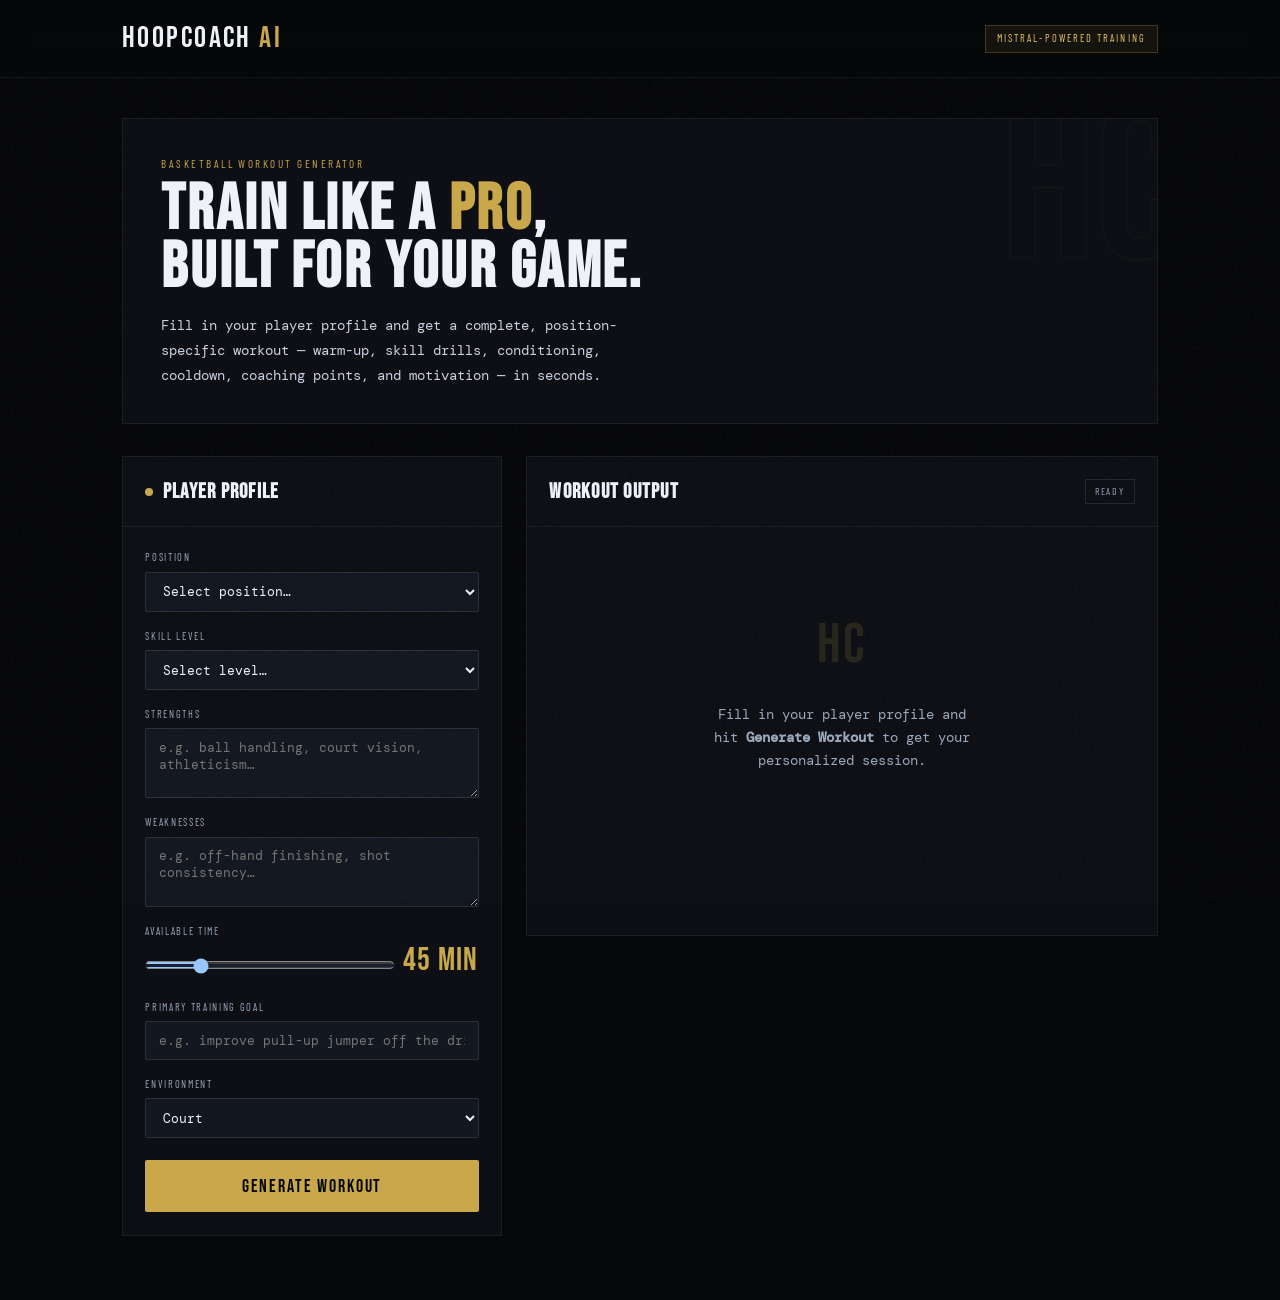
<file: python_app/frontend/index.html>
<!doctype html>
<html lang="en">
<head>
  <meta charset="UTF-8" />
  <meta name="viewport" content="width=device-width, initial-scale=1.0" />
  <title>HoopCoach AI — Workout Generator</title>
  <link rel="preconnect" href="https://fonts.googleapis.com" />
  <link rel="preconnect" href="https://fonts.gstatic.com" crossorigin />
  <link href="https://fonts.googleapis.com/css2?family=Bebas+Neue&family=DM+Mono:wght@400;500&family=Barlow+Condensed:wght@400;600;700;800;900&display=swap" rel="stylesheet" />
  <style>
    *, *::before, *::after { box-sizing: border-box; margin: 0; padding: 0; }

    :root {
      color-scheme: dark;
      --bg:            #060709;
      --s1:            #0d0f14;
      --s2:            #131720;
      --s3:            #1a2030;
      --border:        rgba(255,255,255,0.06);
      --border-mid:    rgba(255,255,255,0.10);
      --border-strong: rgba(255,255,255,0.14);
      --text:          #eef2f8;
      --text-2:        #c7d1df;
      --muted:         #9aa8bb;
      --gold:          #c9a84c;
      --gold-light:    #e8c56e;
      --gold-border:   rgba(201,168,76,0.25);
      --gold-bg:       rgba(201,168,76,0.08);
      --teal:          #34c6ad;
      --red:           #e05c5c;
      --font-display:  'Bebas Neue', sans-serif;
      --font-cond:     'Barlow Condensed', sans-serif;
      --font-mono:     'DM Mono', monospace;
      --radius:        2px;
    }

    html { scroll-behavior: smooth; }
    body {
      background: var(--bg);
      color: var(--text);
      font-family: var(--font-mono);
      font-size: 14px;
      min-height: 100vh;
      line-height: 1.6;
    }
    body::before {
      content: '';
      position: fixed; inset: 0;
      pointer-events: none; opacity: 0.022;
      background-image: url("data:image/svg+xml,%3Csvg viewBox='0 0 256 256' xmlns='http://www.w3.org/2000/svg'%3E%3Cfilter id='n'%3E%3CfeTurbulence type='fractalNoise' baseFrequency='0.9' numOctaves='4' stitchTiles='stitch'/%3E%3C/filter%3E%3Crect width='100%25' height='100%25' filter='url(%23n)'/%3E%3C/svg%3E");
    }

    /* ── Navbar ── */
    .navbar {
      position: sticky; top: 0; z-index: 20;
      backdrop-filter: blur(18px) saturate(1.4);
      background: rgba(6,7,9,0.88);
      border-bottom: 1px solid var(--border);
    }
    .nav-inner {
      max-width: 1100px; margin: 0 auto;
      padding: .9rem 2rem;
      display: flex; justify-content: space-between; align-items: center;
    }
    .brand { font-family: var(--font-display); font-size: 1.9rem; letter-spacing: .08em; }
    .brand span { color: var(--gold); }
    .badge {
      border: 1px solid var(--gold-border); background: var(--gold-bg);
      color: var(--gold-light); font-family: var(--font-cond);
      font-size: .65rem; letter-spacing: .2em; text-transform: uppercase;
      padding: .28rem .7rem;
    }

    /* ── Page ── */
    .page { max-width: 1100px; margin: 0 auto; padding: 2.5rem 2rem 4rem; }

    /* ── Hero ── */
    .hero {
      border: 1px solid var(--border); background: var(--s1);
      padding: 2.2rem 2.4rem; margin-bottom: 2rem;
      position: relative; overflow: hidden;
    }
    .hero::after {
      content: 'HC'; position: absolute; right: -1.5rem; top: -2.5rem;
      font-family: var(--font-display); font-size: 14rem; line-height: 1;
      color: transparent; -webkit-text-stroke: 1px rgba(201,168,76,0.055);
      pointer-events: none;
    }
    .kicker {
      font-family: var(--font-cond); color: var(--gold);
      letter-spacing: .22em; text-transform: uppercase;
      font-size: .7rem; margin-bottom: .5rem;
    }
    .hero h1 {
      font-family: var(--font-display);
      font-size: clamp(2.8rem, 5vw, 4.4rem);
      line-height: .92; letter-spacing: .04em; margin-bottom: .9rem;
    }
    .hero h1 em { color: var(--gold); font-style: normal; }
    .hero p { color: var(--text-2); max-width: 60ch; font-size: .9rem; line-height: 1.75; }

    /* ── Layout ── */
    .layout {
      display: grid;
      grid-template-columns: 380px 1fr;
      gap: 1.5rem; align-items: start;
    }

    /* ── Form card ── */
    .form-card { background: var(--s1); border: 1px solid var(--border); }
    .form-card-header {
      padding: 1.1rem 1.4rem; border-bottom: 1px solid var(--border);
      display: flex; align-items: center; gap: .6rem;
    }
    .form-card-header h2 { font-family: var(--font-display); font-size: 1.3rem; letter-spacing: .06em; }
    .dot { width: 8px; height: 8px; border-radius: 50%; background: var(--gold); flex-shrink: 0; }
    .form-body { padding: 1.4rem; display: grid; gap: 1rem; }

    .field { display: grid; gap: .35rem; }
    .field label {
      font-family: var(--font-cond); text-transform: uppercase;
      letter-spacing: .16em; font-size: .65rem; color: var(--muted);
    }
    .field input, .field select, .field textarea {
      background: var(--s2); border: 1px solid var(--border-mid);
      color: var(--text); font-family: var(--font-mono); font-size: .82rem;
      padding: .6rem .8rem; border-radius: var(--radius);
      outline: none; transition: border-color .18s; width: 100%;
    }
    .field textarea { resize: vertical; min-height: 70px; }
    .field input:focus, .field select:focus, .field textarea:focus { border-color: var(--gold-border); }
    .field select option { background: var(--s2); }

    .time-row { display: grid; grid-template-columns: 1fr auto; gap: .5rem; align-items: end; }
    .time-display {
      font-family: var(--font-display); font-size: 2rem;
      color: var(--gold); letter-spacing: .04em;
      line-height: 1; padding-bottom: .4rem; white-space: nowrap;
    }
    .field input[type=range] {
      padding: 0; height: 36px; background: transparent; border: none; cursor: pointer;
    }
    .field input[type=range]::-webkit-slider-runnable-track {
      height: 3px; background: var(--s3); border-radius: 2px;
    }
    .field input[type=range]::-webkit-slider-thumb {
      -webkit-appearance: none; width: 14px; height: 14px;
      border-radius: 50%; background: var(--gold); margin-top: -5.5px; cursor: pointer;
    }

    .btn-generate {
      width: 100%; padding: .9rem;
      background: var(--gold); color: #060709;
      font-family: var(--font-display); font-size: 1.15rem; letter-spacing: .1em;
      border: none; cursor: pointer; border-radius: var(--radius);
      transition: background .18s, transform .1s; margin-top: .4rem;
    }
    .btn-generate:hover { background: var(--gold-light); }
    .btn-generate:active { transform: scale(.98); }
    .btn-generate:disabled { background: var(--s3); color: var(--muted); cursor: not-allowed; }

    /* ── Output panel ── */
    .output-panel {
      background: var(--s1); border: 1px solid var(--border);
      min-height: 480px; display: flex; flex-direction: column;
    }
    .output-header {
      padding: 1.1rem 1.4rem; border-bottom: 1px solid var(--border);
      display: flex; justify-content: space-between; align-items: center;
    }
    .output-header h2 { font-family: var(--font-display); font-size: 1.3rem; letter-spacing: .06em; }
    .status-chip {
      font-family: var(--font-cond); font-size: .62rem; letter-spacing: .18em;
      text-transform: uppercase; padding: .22rem .55rem;
      border: 1px solid var(--border-mid); color: var(--muted);
    }
    .status-chip.ready  { border-color: var(--gold-border); color: var(--gold-light); }
    .status-chip.loading{ border-color: rgba(52,198,173,0.35); color: var(--teal); }
    .status-chip.error  { border-color: rgba(224,92,92,0.35); color: var(--red); }

    .output-body { flex: 1; padding: 1.6rem; overflow-y: auto; }

    .empty-state {
      height: 100%; display: flex; flex-direction: column;
      align-items: center; justify-content: center;
      gap: .8rem; text-align: center; padding: 3rem;
    }
    .empty-icon { font-size: 3.5rem; opacity: .15; font-family: var(--font-display); letter-spacing: .04em; color: var(--gold); }
    .empty-state p { color: var(--muted); font-size: .85rem; max-width: 34ch; line-height: 1.7; }

    .loader {
      display: flex; flex-direction: column;
      align-items: center; justify-content: center;
      height: 100%; gap: 1.2rem; padding: 3rem;
    }
    .spinner {
      width: 36px; height: 36px;
      border: 2px solid var(--border-strong); border-top-color: var(--gold);
      border-radius: 50%; animation: spin .8s linear infinite;
    }
    @keyframes spin { to { transform: rotate(360deg); } }
    .loader p { color: var(--muted); font-size: .82rem; letter-spacing: .08em; }

    .error-box {
      border: 1px solid rgba(224,92,92,0.25); background: rgba(224,92,92,0.05);
      padding: 1rem 1.2rem; color: var(--red); font-size: .85rem; line-height: 1.7;
    }

    .workout-output { animation: fadeUp .3s ease both; }
    @keyframes fadeUp { from { opacity:0; transform:translateY(10px); } to { opacity:1; transform:translateY(0); } }

    .workout-section { margin-bottom: 1.6rem; }
    .workout-section:last-child { margin-bottom: 0; }

    .section-label {
      font-family: var(--font-cond); text-transform: uppercase; letter-spacing: .22em;
      font-size: .65rem; color: var(--gold); margin-bottom: .55rem;
      display: flex; align-items: center; gap: .5rem;
    }
    .section-label::after { content: ''; flex: 1; height: 1px; background: var(--gold-border); }

    .workout-title-text { font-family: var(--font-display); font-size: 2rem; letter-spacing: .04em; line-height: 1; }
    .workout-time-badge {
      display: inline-block; border: 1px solid var(--gold-border); background: var(--gold-bg);
      color: var(--gold-light); font-family: var(--font-cond);
      font-size: .7rem; letter-spacing: .18em; text-transform: uppercase; padding: .3rem .7rem; margin-top: .5rem;
    }
    .workout-text { color: var(--text-2); font-size: .86rem; line-height: 1.85; white-space: pre-wrap; }
    .motivation-box {
      border-left: 3px solid var(--gold); padding: .8rem 1rem;
      background: var(--gold-bg); color: var(--text-2);
      font-size: .86rem; line-height: 1.8; white-space: pre-wrap;
    }

    .btn-save {
      margin-top: 1.5rem; padding: .6rem 1.2rem;
      background: transparent; border: 1px solid var(--border-strong);
      color: var(--text-2); font-family: var(--font-cond);
      font-size: .75rem; letter-spacing: .18em; text-transform: uppercase;
      cursor: pointer; border-radius: var(--radius); transition: border-color .18s, color .18s;
    }
    .btn-save:hover { border-color: var(--gold-border); color: var(--gold-light); }

    @media (max-width: 860px) {
      .layout { grid-template-columns: 1fr; }
      .hero h1 { font-size: 2.6rem; }
    }
    @media (max-width: 540px) {
      .page { padding: 1.5rem 1rem 3rem; }
      .nav-inner { padding: .8rem 1rem; }
      .hero { padding: 1.5rem; }
    }
  </style>
</head>
<body>

<header class="navbar">
  <div class="nav-inner">
    <div class="brand">HOOPCOACH <span>AI</span></div>
    <div class="badge">Mistral-powered training</div>
  </div>
</header>

<main class="page">
  <section class="hero">
    <div class="kicker">Basketball Workout Generator</div>
    <h1>TRAIN LIKE A <em>PRO</em>,<br>BUILT FOR YOUR GAME.</h1>
    <p>Fill in your player profile and get a complete, position-specific workout — warm-up, skill drills, conditioning, cooldown, coaching points, and motivation — in seconds.</p>
  </section>

  <div class="layout">

    <aside class="form-card">
      <div class="form-card-header">
        <div class="dot"></div>
        <h2>PLAYER PROFILE</h2>
      </div>
      <div class="form-body">

        <div class="field">
          <label>Position</label>
          <select id="position">
            <option value="">Select position…</option>
            <option value="point guard">Point Guard</option>
            <option value="shooting guard">Shooting Guard</option>
            <option value="small forward">Small Forward</option>
            <option value="power forward">Power Forward</option>
            <option value="center">Center</option>
            <option value="wing">Wing</option>
            <option value="combo guard">Combo Guard</option>
          </select>
        </div>

        <div class="field">
          <label>Skill Level</label>
          <select id="skillLevel">
            <option value="">Select level…</option>
            <option value="beginner">Beginner</option>
            <option value="intermediate">Intermediate</option>
            <option value="advanced">Advanced</option>
            <option value="elite">Elite / Collegiate</option>
          </select>
        </div>

        <div class="field">
          <label>Strengths</label>
          <textarea id="strengths" placeholder="e.g. ball handling, court vision, athleticism…"></textarea>
        </div>

        <div class="field">
          <label>Weaknesses</label>
          <textarea id="weaknesses" placeholder="e.g. off-hand finishing, shot consistency…"></textarea>
        </div>

        <div class="field">
          <label>Available Time</label>
          <div class="time-row">
            <input type="range" id="timeRange" min="10" max="180" step="5" value="45"
              oninput="document.getElementById('timeDisplay').textContent = this.value + ' min'" />
            <div class="time-display" id="timeDisplay">45 min</div>
          </div>
        </div>

        <div class="field">
          <label>Primary Training Goal</label>
          <input type="text" id="primaryGoal" placeholder="e.g. improve pull-up jumper off the dribble" />
        </div>

        <div class="field">
          <label>Environment</label>
          <select id="environment">
            <option value="court">Court</option>
            <option value="gym">Gym</option>
            <option value="home">Home</option>
          </select>
        </div>

        <button class="btn-generate" id="generateBtn" onclick="generateWorkout()">
          GENERATE WORKOUT
        </button>

      </div>
    </aside>

    <section class="output-panel">
      <div class="output-header">
        <h2>WORKOUT OUTPUT</h2>
        <span class="status-chip" id="statusChip">READY</span>
      </div>
      <div class="output-body" id="outputBody">
        <div class="empty-state">
          <div class="empty-icon">HC</div>
          <p>Fill in your player profile and hit <strong>Generate Workout</strong> to get your personalized session.</p>
        </div>
      </div>
    </section>

  </div>
</main>

<script>
  // Same domain — no need for an absolute URL since frontend is served by FastAPI
  const API_BASE = "";

  function setStatus(state, text) {
    const chip = document.getElementById("statusChip");
    chip.textContent = text;
    chip.className = "status-chip " + state;
  }

  function escapeHtml(str) {
    return str.replace(/&/g,"&amp;").replace(/</g,"&lt;").replace(/>/g,"&gt;");
  }

  function parseWorkout(raw) {
    const sections = {
      "WORKOUT TITLE":      { label: "Workout Title", type: "title" },
      "TOTAL TIME":         { label: "Total Time",    type: "badge" },
      "WARM-UP":            { label: "Warm-Up",       type: "text"  },
      "SKILL DRILLS":       { label: "Skill Drills",  type: "text"  },
      "CONDITIONING":       { label: "Conditioning",  type: "text"  },
      "COOLDOWN":           { label: "Cooldown",      type: "text"  },
      "COACHING POINTS":    { label: "Coaching Points", type: "text" },
      "MOTIVATIONAL SUMMARY": { label: "Motivation",  type: "motivation" },
    };
    const keys = Object.keys(sections);
    const result = [];
    for (let i = 0; i < keys.length; i++) {
      const key = keys[i];
      const start = raw.indexOf(key);
      if (start === -1) continue;
      const nextKey = keys[i + 1];
      const end = nextKey ? raw.indexOf(nextKey) : raw.length;
      const content = raw.slice(start + key.length, end !== -1 ? end : undefined).trim();
      result.push({ ...sections[key], content });
    }
    return result.length > 0 ? result : null;
  }

  function renderWorkout(raw) {
    const sections = parseWorkout(raw);
    if (!sections) return `<div class="workout-text">${escapeHtml(raw)}</div>`;

    const html = sections.map(s => {
      if (s.type === "title") return `
        <div class="workout-section">
          <div class="section-label">${s.label}</div>
          <div class="workout-title-text">${escapeHtml(s.content)}</div>
        </div>`;
      if (s.type === "badge") return `
        <div class="workout-section">
          <div class="workout-time-badge">⏱ ${escapeHtml(s.content)}</div>
        </div>`;
      if (s.type === "motivation") return `
        <div class="workout-section">
          <div class="section-label">${s.label}</div>
          <div class="motivation-box">${escapeHtml(s.content)}</div>
        </div>`;
      return `
        <div class="workout-section">
          <div class="section-label">${s.label}</div>
          <div class="workout-text">${escapeHtml(s.content)}</div>
        </div>`;
    }).join("");

    return html + `<button class="btn-save" onclick="saveWorkout()">↓ Save as .txt</button>`;
  }

  let lastWorkout = "";

  async function generateWorkout() {
    const position   = document.getElementById("position").value.trim();
    const skillLevel = document.getElementById("skillLevel").value.trim();
    const strengths  = document.getElementById("strengths").value.trim();
    const weaknesses = document.getElementById("weaknesses").value.trim();
    const time       = parseInt(document.getElementById("timeRange").value, 10);
    const goal       = document.getElementById("primaryGoal").value.trim();
    const env        = document.getElementById("environment").value;

    if (!position || !skillLevel || !strengths || !weaknesses || !goal) {
      setStatus("error", "INCOMPLETE");
      document.getElementById("outputBody").innerHTML =
        `<div class="error-box">Please fill in all fields before generating a workout.</div>`;
      return;
    }

    const btn = document.getElementById("generateBtn");
    btn.disabled = true;
    setStatus("loading", "GENERATING…");
    document.getElementById("outputBody").innerHTML = `
      <div class="loader">
        <div class="spinner"></div>
        <p>Building your personalized workout…</p>
      </div>`;

    try {
      const res = await fetch(`${API_BASE}/generate-workout`, {
        method: "POST",
        headers: { "Content-Type": "application/json" },
        body: JSON.stringify({
          position,
          skill_level: skillLevel,
          strengths,
          weaknesses,
          available_time: time,
          primary_goal: goal,
          environment: env,
        }),
      });

      if (!res.ok) {
        const err = await res.json().catch(() => ({ detail: "Unknown error" }));
        throw new Error(err.detail || `HTTP ${res.status}`);
      }

      const data = await res.json();
      lastWorkout = data.workout;
      setStatus("ready", "READY");
      document.getElementById("outputBody").innerHTML =
        `<div class="workout-output">${renderWorkout(lastWorkout)}</div>`;

    } catch (err) {
      setStatus("error", "ERROR");
      document.getElementById("outputBody").innerHTML =
        `<div class="error-box"><strong>Error:</strong> ${escapeHtml(err.message)}</div>`;
    } finally {
      btn.disabled = false;
    }
  }

  function saveWorkout() {
    if (!lastWorkout) return;
    const blob = new Blob([lastWorkout], { type: "text/plain" });
    const url  = URL.createObjectURL(blob);
    const a    = document.createElement("a");
    const ts   = new Date().toISOString().slice(0,19).replace(/[:T]/g, "-");
    a.href = url; a.download = `workout_${ts}.txt`; a.click();
    URL.revokeObjectURL(url);
  }
</script>

</body>
</html>
</file>
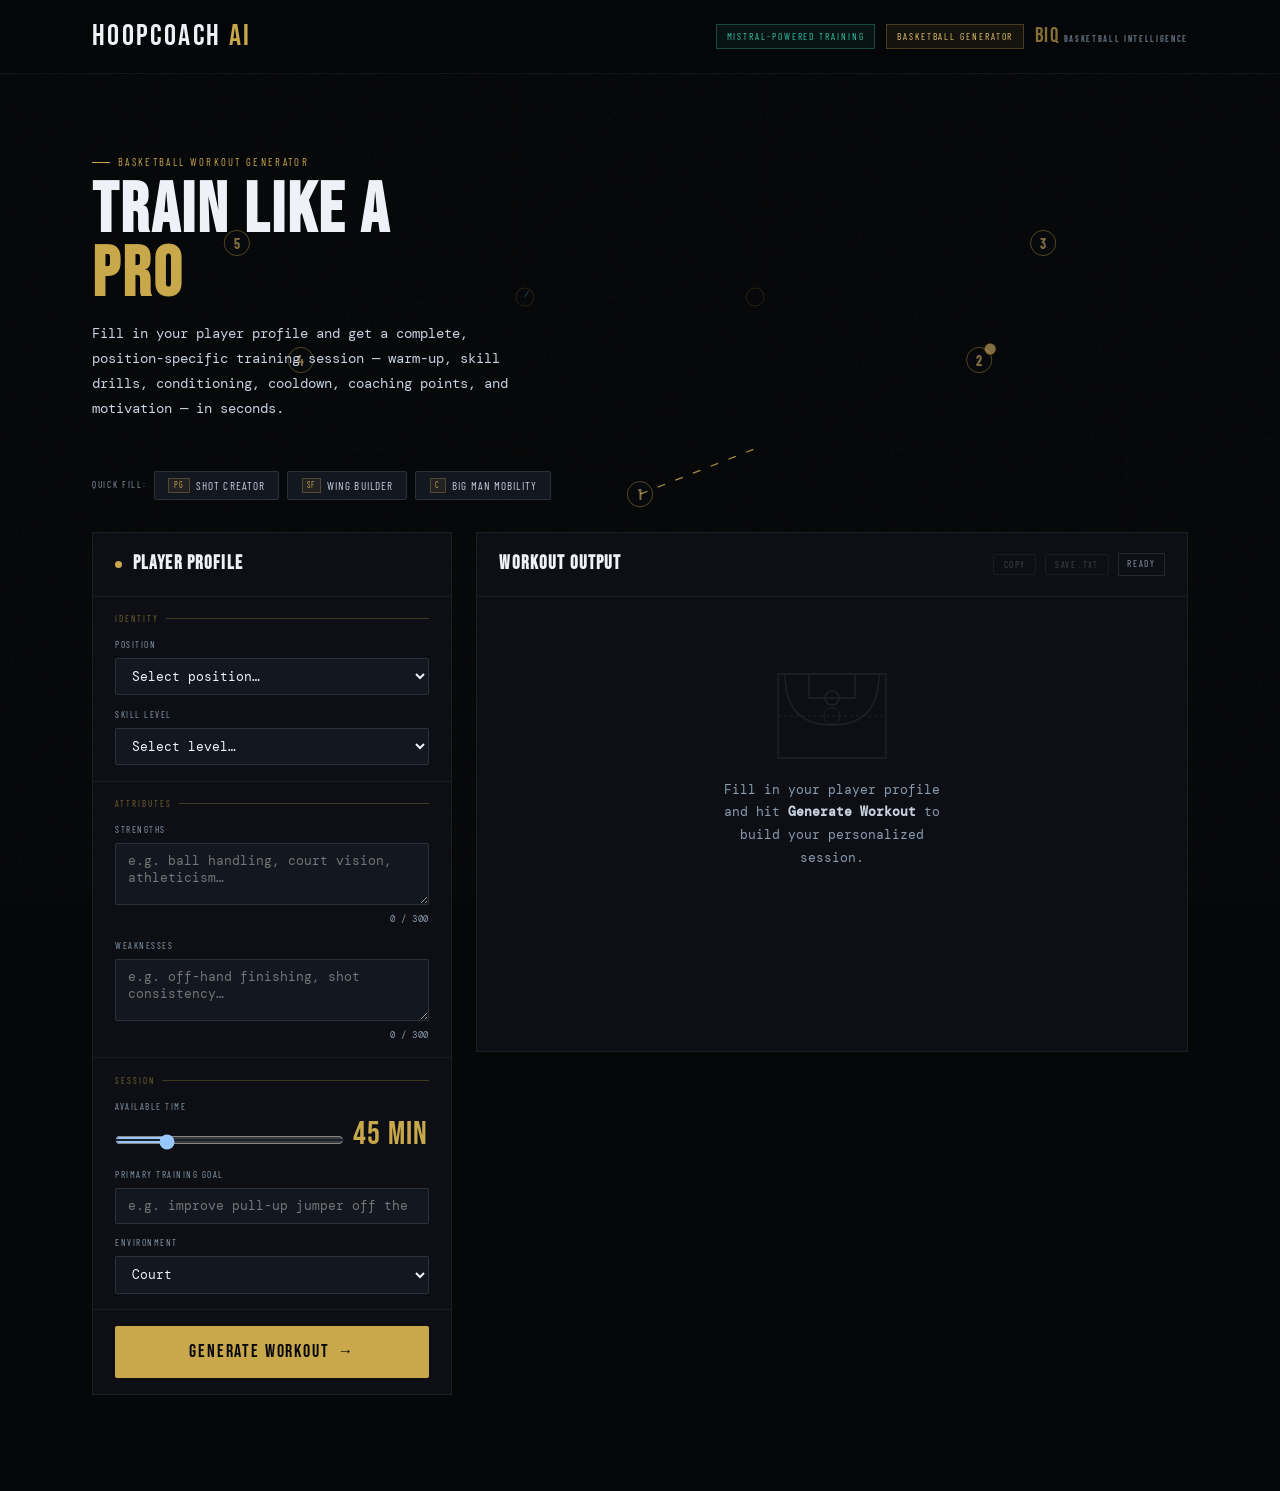
<file: python_app/public/index.html>
<!doctype html>
<html lang="en">
<head>
<meta charset="UTF-8"/>
<meta name="viewport" content="width=device-width,initial-scale=1.0"/>
<title>HoopCoach AI — Personalized Basketball Workouts</title>
<link rel="preconnect" href="https://fonts.googleapis.com"/>
<link rel="preconnect" href="https://fonts.gstatic.com" crossorigin/>
<link href="https://fonts.googleapis.com/css2?family=Bebas+Neue&family=DM+Mono:wght@400;500&family=Barlow+Condensed:wght@400;600;700;800;900&display=swap" rel="stylesheet"/>
<style>
*,*::before,*::after{box-sizing:border-box;margin:0;padding:0;}
:root{
  color-scheme:dark;
  --bg:#060709;--s1:#0d0f14;--s2:#131720;--s3:#1a2030;
  --border:rgba(255,255,255,0.06);--border-mid:rgba(255,255,255,0.10);--border-strong:rgba(255,255,255,0.15);
  --text:#eef2f8;--text-2:#c7d1df;--muted:#8a9bb0;
  --gold:#c9a84c;--gold-lt:#e8c56e;--gold-dim:rgba(201,168,76,0.55);
  --gold-b:rgba(201,168,76,0.28);--gold-bg:rgba(201,168,76,0.08);
  --teal:#34c6ad;--teal-b:rgba(52,198,173,0.3);--teal-bg:rgba(52,198,173,0.07);
  --red:#e05c5c;--red-b:rgba(224,92,92,0.28);--red-bg:rgba(224,92,92,0.06);
  --fd:'Bebas Neue',sans-serif;--fc:'Barlow Condensed',sans-serif;--fm:'DM Mono',monospace;
  --r:2px;--tr:0.17s ease;
}
html{scroll-behavior:smooth;}
body{background:var(--bg);color:var(--text);font-family:var(--fm);font-size:14px;min-height:100vh;line-height:1.6;overflow-x:hidden;}
body::before{content:'';position:fixed;inset:0;pointer-events:none;z-index:1;opacity:.02;
  background-image:url("data:image/svg+xml,%3Csvg viewBox='0 0 256 256' xmlns='http://www.w3.org/2000/svg'%3E%3Cfilter id='n'%3E%3CfeTurbulence type='fractalNoise' baseFrequency='0.9' numOctaves='4' stitchTiles='stitch'/%3E%3C/filter%3E%3Crect width='100%25' height='100%25' filter='url(%23n)'/%3E%3C/svg%3E");}
#bgCanvas{position:fixed;top:0;left:0;width:100%;height:100%;z-index:0;pointer-events:none;}
.above{position:relative;z-index:2;}

.nav{position:sticky;top:0;z-index:20;backdrop-filter:blur(22px) saturate(1.5);background:rgba(6,7,9,0.91);border-bottom:1px solid var(--border);}
.nav-in{max-width:1160px;margin:0 auto;padding:.8rem 2rem;display:flex;justify-content:space-between;align-items:center;gap:1rem;}
.brand{font-family:var(--fd);font-size:1.85rem;letter-spacing:.08em;}
.brand em{color:var(--gold);font-style:normal;}
.nav-r{display:flex;align-items:center;gap:.7rem;flex-wrap:wrap;}
.badge{border:1px solid var(--gold-b);background:var(--gold-bg);color:var(--gold-lt);font-family:var(--fc);font-size:.6rem;letter-spacing:.2em;text-transform:uppercase;padding:.24rem .6rem;}
.badge-teal{border-color:var(--teal-b);background:var(--teal-bg);color:var(--teal);}
.biq-link{display:flex;align-items:baseline;gap:.3rem;text-decoration:none;opacity:.65;transition:opacity var(--tr);}
.biq-link:hover{opacity:1;}
.biq-logo{font-family:var(--fd);font-size:1.3rem;letter-spacing:.06em;color:var(--gold);line-height:1;}
.biq-sub{font-family:var(--fc);font-size:.52rem;font-weight:700;letter-spacing:.2em;text-transform:uppercase;color:var(--muted);}

.page{max-width:1160px;margin:0 auto;padding:2.5rem 2rem 6rem;}

.hero{padding:2.5rem 0 1.6rem;}
.hero-inner{max-width:600px;}
.kicker{font-family:var(--fc);color:var(--gold);letter-spacing:.22em;text-transform:uppercase;font-size:.66rem;margin-bottom:.5rem;display:flex;align-items:center;gap:.5rem;}
.kicker::before{content:'';display:inline-block;width:18px;height:1px;background:var(--gold);}
h1{font-family:var(--fd);font-size:clamp(2.8rem,5.5vw,4.8rem);line-height:.91;letter-spacing:.04em;margin-bottom:.9rem;}
h1 em{color:var(--gold);font-style:normal;}
.hero p{color:var(--text-2);font-size:.87rem;line-height:1.8;max-width:54ch;}

.presets{display:flex;gap:.5rem;flex-wrap:wrap;align-items:center;margin:1.5rem 0 2rem;}
.ps-label{font-family:var(--fc);font-size:.58rem;letter-spacing:.18em;text-transform:uppercase;color:var(--muted);flex-shrink:0;}
.ps-btn{padding:.38rem .82rem;background:var(--s2);border:1px solid var(--border-mid);color:var(--text-2);font-family:var(--fc);font-size:.7rem;letter-spacing:.1em;text-transform:uppercase;cursor:pointer;border-radius:var(--r);transition:border-color var(--tr),color var(--tr),background var(--tr);display:flex;align-items:center;gap:.38rem;}
.ps-btn:hover{border-color:var(--gold-b);color:var(--gold-lt);background:var(--gold-bg);}
.ps-tag{background:var(--gold-bg);border:1px solid var(--gold-b);color:var(--gold);font-size:.52rem;padding:.08rem .3rem;letter-spacing:.1em;}

.layout{display:grid;grid-template-columns:360px 1fr;gap:1.5rem;align-items:start;}

.fc-wrap{background:var(--s1);border:1px solid var(--border);}
.fc-head{padding:1rem 1.4rem;border-bottom:1px solid var(--border);display:flex;align-items:center;gap:.65rem;}
.fc-head h2{font-family:var(--fd);font-size:1.2rem;letter-spacing:.06em;}
.dot{width:7px;height:7px;border-radius:50%;background:var(--gold);flex-shrink:0;}
.fc-sec{padding:.95rem 1.4rem;border-bottom:1px solid var(--border);}
.fc-sec:last-of-type{border-bottom:none;}
.fc-sec-lbl{font-family:var(--fc);font-size:.56rem;letter-spacing:.22em;text-transform:uppercase;color:var(--gold-dim);margin-bottom:.75rem;display:flex;align-items:center;gap:.4rem;}
.fc-sec-lbl::after{content:'';flex:1;height:1px;background:var(--gold-b);}
.fc-grid{display:grid;gap:.8rem;}

.field{display:grid;gap:.3rem;}
.field label{font-family:var(--fc);text-transform:uppercase;letter-spacing:.16em;font-size:.58rem;color:var(--muted);}
.field input,.field select,.field textarea{background:var(--s2);border:1px solid var(--border-mid);color:var(--text);font-family:var(--fm);font-size:.8rem;padding:.52rem .72rem;border-radius:var(--r);outline:none;transition:border-color var(--tr),background var(--tr);width:100%;}
.field textarea{resize:vertical;min-height:62px;}
.field input:focus,.field select:focus,.field textarea:focus{border-color:var(--gold-b);background:var(--s3);}
.field select option{background:var(--s2);}
.char-c{font-size:.56rem;color:var(--muted);text-align:right;letter-spacing:.06em;margin-top:.15rem;}
.char-c.warn{color:var(--red);}
.row2{display:grid;grid-template-columns:1fr auto;gap:.55rem;align-items:end;}
.time-disp{font-family:var(--fd);font-size:2rem;color:var(--gold);letter-spacing:.04em;line-height:1;padding-bottom:.25rem;white-space:nowrap;}
.field input[type=range]{padding:0;height:30px;background:transparent;border:none;cursor:pointer;}
.field input[type=range]::-webkit-slider-runnable-track{height:2px;background:var(--s3);border-radius:2px;}
.field input[type=range]::-webkit-slider-thumb{-webkit-appearance:none;width:13px;height:13px;border-radius:50%;background:var(--gold);margin-top:-5.5px;cursor:pointer;transition:background var(--tr);}
.field input[type=range]:hover::-webkit-slider-thumb{background:var(--gold-lt);}

.btn-gen{width:100%;padding:.9rem;background:var(--gold);color:#060709;font-family:var(--fd);font-size:1.15rem;letter-spacing:.1em;border:none;cursor:pointer;border-radius:var(--r);transition:background var(--tr),transform .1s;display:flex;align-items:center;justify-content:center;gap:.5rem;}
.btn-gen:hover{background:var(--gold-lt);}
.btn-gen:active{transform:scale(.98);}
.btn-gen:disabled{background:var(--s3);color:var(--muted);cursor:not-allowed;}
.btn-arrow{font-size:.95rem;transition:transform var(--tr);}
.btn-gen:not(:disabled):hover .btn-arrow{transform:translateX(3px);}

.out-panel{background:var(--s1);border:1px solid var(--border);min-height:520px;display:flex;flex-direction:column;}
.out-head{padding:1rem 1.4rem;border-bottom:1px solid var(--border);display:flex;justify-content:space-between;align-items:center;}
.out-head h2{font-family:var(--fd);font-size:1.2rem;letter-spacing:.06em;}
.out-acts{display:flex;align-items:center;gap:.55rem;}
.chip{font-family:var(--fc);font-size:.58rem;letter-spacing:.18em;text-transform:uppercase;padding:.2rem .5rem;border:1px solid var(--border-mid);color:var(--muted);}
.chip.ready{border-color:var(--gold-b);color:var(--gold-lt);}
.chip.loading{border-color:var(--teal-b);color:var(--teal);}
.chip.error{border-color:var(--red-b);color:var(--red);}
.act-btn{padding:.26rem .6rem;background:transparent;border:1px solid var(--border-strong);color:var(--muted);font-family:var(--fc);font-size:.58rem;letter-spacing:.15em;text-transform:uppercase;cursor:pointer;border-radius:var(--r);transition:border-color var(--tr),color var(--tr);}
.act-btn:hover{border-color:var(--gold-b);color:var(--gold-lt);}
.act-btn:disabled{opacity:.38;cursor:not-allowed;}

.out-body{flex:1;padding:1.8rem 1.6rem;overflow-y:auto;}

.empty{height:100%;display:flex;flex-direction:column;align-items:center;justify-content:center;gap:1.2rem;text-align:center;padding:3rem;}
.empty-court{width:110px;height:86px;opacity:.07;}
.empty p{color:var(--muted);font-size:.82rem;max-width:30ch;line-height:1.75;}
.empty strong{color:var(--text-2);}

.loader{display:flex;flex-direction:column;align-items:center;justify-content:center;height:100%;gap:1.4rem;padding:3rem;}
.spin-ring{width:38px;height:38px;border:2px solid var(--border-strong);border-top-color:var(--gold);border-radius:50%;animation:spin .72s linear infinite;}
@keyframes spin{to{transform:rotate(360deg);}}
.load-msg{color:var(--muted);font-size:.78rem;letter-spacing:.08em;}

.err-box{border:1px solid var(--red-b);background:var(--red-bg);padding:1rem 1.2rem;color:var(--red);font-size:.84rem;line-height:1.7;}

.wo{animation:fadeUp .32s ease both;}
@keyframes fadeUp{from{opacity:0;transform:translateY(10px);}to{opacity:1;transform:translateY(0);}}
.wo-header{margin-bottom:1.6rem;}
.wo-title{font-family:var(--fd);font-size:2.3rem;letter-spacing:.04em;line-height:1;margin-bottom:.6rem;}
.wo-meta{display:flex;gap:.55rem;flex-wrap:wrap;align-items:center;}
.wo-badge{display:inline-flex;align-items:center;gap:.35rem;border:1px solid var(--gold-b);background:var(--gold-bg);color:var(--gold-lt);font-family:var(--fc);font-size:.65rem;letter-spacing:.15em;text-transform:uppercase;padding:.26rem .65rem;}
.wo-sections{display:grid;gap:1px;background:var(--border);margin-bottom:1.4rem;border:1px solid var(--border);}
.ws{background:var(--s1);padding:1.05rem 1.15rem;}
.ws-head{display:flex;align-items:center;gap:.55rem;margin-bottom:.55rem;}
.ws-icon{width:26px;height:26px;background:var(--gold-bg);border:1px solid var(--gold-b);display:flex;align-items:center;justify-content:center;font-size:11px;flex-shrink:0;color:var(--gold);}
.ws-label{font-family:var(--fc);font-size:.62rem;letter-spacing:.2em;text-transform:uppercase;color:var(--gold);}
.ws-body{color:var(--text-2);font-size:.83rem;line-height:1.9;white-space:pre-wrap;padding-left:32px;}
.ws.motiv{background:var(--s2);border-left:3px solid var(--gold);}
.ws.motiv .ws-body{color:var(--text);font-size:.86rem;}
.wo-footer{display:flex;gap:.55rem;flex-wrap:wrap;}
.btn-act{padding:.52rem 1rem;background:transparent;border:1px solid var(--border-strong);color:var(--text-2);font-family:var(--fc);font-size:.68rem;letter-spacing:.15em;text-transform:uppercase;cursor:pointer;border-radius:var(--r);transition:border-color var(--tr),color var(--tr),background var(--tr);display:flex;align-items:center;gap:.4rem;}
.btn-act:hover{border-color:var(--gold-b);color:var(--gold-lt);background:var(--gold-bg);}

@media(max-width:900px){.layout{grid-template-columns:1fr;}h1{font-size:2.6rem;}}
@media(max-width:540px){.page{padding:1.4rem 1rem 4rem;}.nav-in{padding:.75rem 1rem;}}
</style>
</head>
<body>

<canvas id="bgCanvas"></canvas>

<div class="above">

<header class="nav">
  <div class="nav-in">
    <div class="brand">HOOPCOACH <em>AI</em></div>
    <div class="nav-r">
      <span class="badge badge-teal">Mistral-powered training</span>
      <span class="badge">Basketball Generator</span>
      <a href="https://biq-mind.vercel.app/" target="_blank" rel="noopener noreferrer" class="biq-link" title="Back to BIQ">
        <span class="biq-logo">BIQ</span>
        <span class="biq-sub">Basketball Intelligence</span>
      </a>
    </div>
  </div>
</header>

<main class="page">
  <section class="hero">
    <div class="hero-inner">
      <div class="kicker">Basketball Workout Generator</div>
      <h1>TRAIN LIKE A<br><em>PRO</em></h1>
      <p>Fill in your player profile and get a complete, position-specific training session — warm-up, skill drills, conditioning, cooldown, coaching points, and motivation — in seconds.</p>
    </div>
  </section>

  <div class="presets">
    <span class="ps-label">Quick fill:</span>
    <button class="ps-btn" onclick="loadPreset(0)"><span class="ps-tag">PG</span>Shot Creator</button>
    <button class="ps-btn" onclick="loadPreset(1)"><span class="ps-tag">SF</span>Wing Builder</button>
    <button class="ps-btn" onclick="loadPreset(2)"><span class="ps-tag">C</span>Big Man Mobility</button>
  </div>

  <div class="layout">
    <aside class="fc-wrap">
      <div class="fc-head"><div class="dot"></div><h2>PLAYER PROFILE</h2></div>

      <div class="fc-sec">
        <div class="fc-sec-lbl">Identity</div>
        <div class="fc-grid">
          <div class="field">
            <label>Position</label>
            <select id="position">
              <option value="">Select position…</option>
              <option value="point guard">Point Guard</option>
              <option value="shooting guard">Shooting Guard</option>
              <option value="small forward">Small Forward</option>
              <option value="power forward">Power Forward</option>
              <option value="center">Center</option>
              <option value="wing">Wing</option>
              <option value="combo guard">Combo Guard</option>
            </select>
          </div>
          <div class="field">
            <label>Skill Level</label>
            <select id="skillLevel">
              <option value="">Select level…</option>
              <option value="beginner">Beginner</option>
              <option value="intermediate">Intermediate</option>
              <option value="advanced">Advanced</option>
              <option value="elite">Elite / Collegiate</option>
            </select>
          </div>
        </div>
      </div>

      <div class="fc-sec">
        <div class="fc-sec-lbl">Attributes</div>
        <div class="fc-grid">
          <div class="field">
            <label>Strengths</label>
            <textarea id="strengths" placeholder="e.g. ball handling, court vision, athleticism…" maxlength="300" oninput="charCount(this,'sc')"></textarea>
            <div class="char-c" id="sc">0 / 300</div>
          </div>
          <div class="field">
            <label>Weaknesses</label>
            <textarea id="weaknesses" placeholder="e.g. off-hand finishing, shot consistency…" maxlength="300" oninput="charCount(this,'wc')"></textarea>
            <div class="char-c" id="wc">0 / 300</div>
          </div>
        </div>
      </div>

      <div class="fc-sec">
        <div class="fc-sec-lbl">Session</div>
        <div class="fc-grid">
          <div class="field">
            <label>Available Time</label>
            <div class="row2">
              <input type="range" id="timeRange" min="10" max="180" step="5" value="45"
                oninput="document.getElementById('td').textContent=this.value+' min'"/>
              <div class="time-disp" id="td">45 min</div>
            </div>
          </div>
          <div class="field">
            <label>Primary Training Goal</label>
            <input type="text" id="primaryGoal" placeholder="e.g. improve pull-up jumper off the dribble" maxlength="120"/>
          </div>
          <div class="field">
            <label>Environment</label>
            <select id="environment">
              <option value="court">Court</option>
              <option value="gym">Gym</option>
              <option value="home">Home</option>
            </select>
          </div>
        </div>
      </div>

      <div style="padding:1rem 1.4rem;">
        <button class="btn-gen" id="generateBtn" onclick="generateWorkout()">
          GENERATE WORKOUT <span class="btn-arrow">→</span>
        </button>
      </div>
    </aside>

    <section class="out-panel">
      <div class="out-head">
        <h2>WORKOUT OUTPUT</h2>
        <div class="out-acts">
          <button class="act-btn" id="copyBtn" onclick="copyWorkout()" disabled>Copy</button>
          <button class="act-btn" id="saveBtn" onclick="saveWorkout()" disabled>Save .txt</button>
          <span class="chip" id="statusChip">READY</span>
        </div>
      </div>
      <div class="out-body" id="outputBody">
        <div class="empty">
          <svg class="empty-court" viewBox="0 0 110 86" fill="none" xmlns="http://www.w3.org/2000/svg">
            <rect x="1" y="1" width="108" height="84" stroke="white" stroke-width="1.5"/>
            <rect x="32" y="1" width="46" height="24" stroke="white" stroke-width="1.5"/>
            <circle cx="55" cy="25" r="7" stroke="white" stroke-width="1.5"/>
            <path d="M8 1 Q8 52 55 52 Q102 52 102 1" stroke="white" stroke-width="1.5" fill="none"/>
            <line x1="1" y1="43" x2="109" y2="43" stroke="white" stroke-width="1" stroke-dasharray="3 3"/>
            <circle cx="55" cy="43" r="8" stroke="white" stroke-width="1"/>
          </svg>
          <p>Fill in your player profile and hit <strong>Generate Workout</strong> to build your personalized session.</p>
        </div>
      </div>
    </section>
  </div>
</main>
</div>

<script>
/* ==========================================================
   LIVING PLAYBOOK — Algorithmic Art Background

   Philosophy: A basketball court is a coaching whiteboard
   that never stops thinking. Plays draw themselves into
   existence — numbered player dots materialize at their
   positions, dashed gold pass lines trace ball movement,
   teal arrows carve out cuts and drives, shot arcs climb
   toward the rim. Each play sequence breathes, holds,
   then dissolves — an endless, ghost-scored playbook.

   Technique: progressive line-drawing (dashoffset illusion
   via clipped length), arrowhead geometry, parabolic arcs
   with fading trails, and a detailed half-court that
   computes its own geometry from window dimensions.
========================================================== */
(function(){
  const cv = document.getElementById('bgCanvas');
  const ctx = cv.getContext('2d');
  let W, H;
  function resize(){ W = cv.width = innerWidth; H = cv.height = innerHeight; }
  window.addEventListener('resize', resize); resize();

  /* ── COURT GEOMETRY ────────────────────────────── */
  // Half-court, top-down view, basket at top center.
  // All measurements relative to W/H so the court
  // scales correctly on any viewport.
  function geo(){
    const bx  = W * .50;   // basket center x
    const by  = H * .07;   // baseline y
    const cxL = W * .215;  // left corner-3 line x
    const cxR = W * .785;  // right corner-3 line x
    const cD  = H * .20;   // corner line depth from baseline
    // 3pt arc radius: distance from basket to corner line end
    const r3  = Math.hypot(cxR - bx, cD);
    return { bx, by, cxL, cxR, cD, r3,
             paintW: W * .19, paintH: H * .26, ftR: W * .093 };
  }

  function drawCourt(){
    const g = geo();
    ctx.save(); ctx.lineWidth = 1;

    // ── gold lines ──
    ctx.strokeStyle = 'rgba(201,168,76,0.025)';
    // Outer rectangle
    ctx.beginPath(); ctx.rect(W*.12, g.by, W*.76, H*.87); ctx.stroke();
    // Half-court line
    ctx.beginPath(); ctx.moveTo(W*.12,H*.5); ctx.lineTo(W*.88,H*.5); ctx.stroke();
    // Paint / key
    ctx.beginPath(); ctx.rect(g.bx - g.paintW*.5, g.by, g.paintW, g.paintH); ctx.stroke();
    // Free-throw lane hash marks (4 each side)
    const hashSpacing = g.paintH / 5;
    for(let i = 1; i <= 4; i++){
      const hy = g.by + hashSpacing * i;
      const hw = W * .012;
      ctx.beginPath();
      ctx.moveTo(g.bx - g.paintW*.5 - hw, hy); ctx.lineTo(g.bx - g.paintW*.5, hy);
      ctx.stroke();
      ctx.beginPath();
      ctx.moveTo(g.bx + g.paintW*.5, hy);       ctx.lineTo(g.bx + g.paintW*.5 + hw, hy);
      ctx.stroke();
    }
    // FT circle — solid top half
    ctx.beginPath(); ctx.arc(g.bx, g.by + g.paintH, g.ftR, Math.PI, 0); ctx.stroke();
    // FT circle — dashed bottom half
    ctx.setLineDash([4,7]);
    ctx.beginPath(); ctx.arc(g.bx, g.by + g.paintH, g.ftR, 0, Math.PI); ctx.stroke();
    ctx.setLineDash([]);
    // Corner-3 lines (vertical segments)
    ctx.beginPath(); ctx.moveTo(g.cxL, g.by); ctx.lineTo(g.cxL, g.by + g.cD); ctx.stroke();
    ctx.beginPath(); ctx.moveTo(g.cxR, g.by); ctx.lineTo(g.cxR, g.by + g.cD); ctx.stroke();
    // 3pt arc: from right corner end, curving down through top-of-key, to left corner end
    const θ = Math.atan2(g.cD, g.cxR - g.bx);
    ctx.beginPath(); ctx.arc(g.bx, g.by, g.r3, θ, Math.PI - θ); ctx.stroke();

    // ── teal lines ──
    ctx.strokeStyle = 'rgba(52,198,173,0.022)';
    // Restricted area
    ctx.beginPath(); ctx.arc(g.bx, g.by, W * .057, 0, Math.PI); ctx.stroke();
    // Rim circle
    const rimR = W * .014;
    ctx.beginPath(); ctx.arc(g.bx, g.by + rimR, rimR, 0, Math.PI*2); ctx.stroke();
    // Center circle
    ctx.strokeStyle = 'rgba(52,198,173,0.016)';
    ctx.beginPath(); ctx.arc(g.bx, H * .5, W * .065, 0, Math.PI*2); ctx.stroke();

    ctx.restore();
  }

  /* ── PLAYER SPOTS ───────────────────────────────── */
  // Returns the 5 canonical 3pt positions adapted to
  // current screen dimensions. PG is dynamically placed
  // just outside the arc so the geometry is always correct.
  function getSpots(){
    const g = geo();
    const pgRY = (g.by + g.r3 * 1.06) / H;  // top of arc (+6% outside)
    const cRY  = (g.by + g.cD) / H;          // corner y (at corner line end)
    return [
      { rx:.50,  ry: pgRY, n:'1' },   // PG – top of arc
      { rx:.765, ry:.40,   n:'2' },   // SG – right wing
      { rx:.815, ry: cRY,  n:'3' },   // SF – right corner
      { rx:.235, ry:.40,   n:'4' },   // PF – left wing
      { rx:.185, ry: cRY,  n:'5' },   // C  – left corner
    ];
  }

  /* ── DRAW PLAYER DOT ────────────────────────────── */
  function drawDot(rx, ry, label, alpha, hasBall, small){
    if(alpha <= 0) return;
    const x = W*rx, y = H*ry;
    const r = small ? Math.max(8, Math.min(W,H)*.010)
                    : Math.max(11, Math.min(W,H)*.014);
    ctx.save(); ctx.globalAlpha = alpha;
    ctx.fillStyle   = 'rgba(8,10,16,0.94)';
    ctx.strokeStyle = 'rgba(201,168,76,0.72)';
    ctx.lineWidth   = 1;
    ctx.beginPath(); ctx.arc(x,y,r,0,Math.PI*2); ctx.fill(); ctx.stroke();
    if(label){
      ctx.fillStyle = '#e8c56e';
      ctx.font = `700 ${Math.round(r * 1.1)}px 'Barlow Condensed',sans-serif`;
      ctx.textAlign = 'center'; ctx.textBaseline = 'middle';
      ctx.fillText(label, x, y + 1);
    }
    if(hasBall){
      const br = r * .44;
      ctx.fillStyle   = 'rgba(232,197,110,1)';
      ctx.strokeStyle = 'rgba(140,80,15,.75)';
      ctx.lineWidth   = .7;
      ctx.beginPath(); ctx.arc(x + r*.87, y - r*.87, br, 0, Math.PI*2);
      ctx.fill(); ctx.stroke();
      // seam arc on mini ball
      ctx.strokeStyle = 'rgba(130,70,10,.8)'; ctx.lineWidth = .5;
      ctx.beginPath(); ctx.arc(x + r*.87, y - r*.87, br, -.4, Math.PI*.65);
      ctx.stroke();
    }
    ctx.restore();
  }

  /* ── PROGRESSIVE LINE ────────────────────────────── */
  // Draws only `prog` (0→1) fraction of the segment p0→p1,
  // with optional dashing and arrowhead at the tip.
  function drawProgLine(p0, p1, prog, alpha, color, lw, dashed, arrow){
    if(alpha <= 0 || prog <= 0) return;
    const ex = p0.x + (p1.x - p0.x) * prog;
    const ey = p0.y + (p1.y - p0.y) * prog;
    ctx.save(); ctx.globalAlpha = alpha;
    ctx.strokeStyle = color; ctx.lineWidth = lw;
    if(dashed) ctx.setLineDash([8, 11]);
    ctx.beginPath(); ctx.moveTo(p0.x, p0.y); ctx.lineTo(ex, ey); ctx.stroke();
    ctx.setLineDash([]);
    if(arrow && prog > .15){
      const dx = ex - p0.x, dy = ey - p0.y, len = Math.hypot(dx, dy);
      if(len > 6){
        const ux = dx/len, uy = dy/len, as = 12;
        ctx.fillStyle = color;
        ctx.beginPath();
        ctx.moveTo(ex, ey);
        ctx.lineTo(ex - ux*as - uy*as*.55, ey - uy*as + ux*as*.55);
        ctx.lineTo(ex - ux*as + uy*as*.55, ey - uy*as - ux*as*.55);
        ctx.closePath(); ctx.fill();
      }
    }
    ctx.restore();
  }

  /* ── SHOT ARC ─────────────────────────────────────── */
  class ShotArc {
    constructor(rx, ry){
      const g = geo();
      this.sx  = W*rx;  this.sy = H*ry;
      this.tx  = g.bx + (Math.random()*W*.015 - W*.0075);
      this.ty  = g.by + g.ftR * .3;   // near the rim
      this.cpx = (this.sx + this.tx) / 2 + (Math.random()*W*.03 - W*.015);
      this.cpy = Math.min(this.sy, this.ty) - H * (.10 + Math.random()*.10);
      this.t = 0; this.trail = []; this.maxT = 55;
      this.alive = true; this.a = 0; this.fading = false;
    }
    p(t){ const u=1-t; return{x:u*u*this.sx+2*u*t*this.cpx+t*t*this.tx, y:u*u*this.sy+2*u*t*this.cpy+t*t*this.ty}; }
    update(){
      if(!this.alive) return;
      this.a = Math.min(1, this.a + .055);
      if(!this.fading){
        this.t = Math.min(1, this.t + .022);
        this.trail.push(this.p(this.t));
        if(this.trail.length > this.maxT) this.trail.shift();
        if(this.t >= 1) this.fading = true;
      } else {
        this.a -= .02;
        if(this.trail.length) this.trail.shift();
        if(this.a <= 0 || !this.trail.length) this.alive = false;
      }
    }
    draw(){
      if(!this.alive || this.trail.length < 2) return;
      ctx.save();
      for(let i = 1; i < this.trail.length; i++){
        const pg = i / this.trail.length;
        ctx.globalAlpha = this.a * pg * .62;
        ctx.strokeStyle = '#c9a84c'; ctx.lineWidth = 1.6 * pg;
        ctx.beginPath();
        ctx.moveTo(this.trail[i-1].x, this.trail[i-1].y);
        ctx.lineTo(this.trail[i].x, this.trail[i].y);
        ctx.stroke();
      }
      if(!this.fading && this.trail.length){
        const l = this.trail[this.trail.length-1];
        ctx.globalAlpha = this.a * .95;
        ctx.fillStyle = 'rgba(232,197,110,1)';
        ctx.beginPath(); ctx.arc(l.x, l.y, 3, 0, Math.PI*2); ctx.fill();
      }
      ctx.restore();
    }
  }

  /* ── PLAY SCRIPTS ────────────────────────────────── */
  // Each event: { t, type, fi, ti, from, to, dur }
  // fi/ti = player index (0-4). from/to = {rx,ry} custom position.
  // type: 'pass' = dashed gold line  | 'cut' = teal arrow | 'shot' = ShotArc
  const PLAYS = [
    // Play 1 — Ball reversal → right corner 3 (SF)
    [
      { t:0,   type:'pass', fi:0, ti:1, dur:55 },                                   // PG → SG
      { t:18,  type:'cut',  from:{rx:.41,ry:.33}, to:{rx:.50,ry:.115}, dur:60 },    // L elbow backdoor cut
      { t:60,  type:'pass', fi:1, ti:2, dur:50 },                                   // SG → SF
      { t:115, type:'shot', fi:2 },
    ],
    // Play 2 — Skip pass left → left corner 3 (C)
    [
      { t:0,   type:'pass', fi:0, ti:3, dur:55 },                                   // PG → PF
      { t:22,  type:'cut',  from:{rx:.59,ry:.33}, to:{rx:.50,ry:.115}, dur:60 },    // R elbow cut to rim
      { t:60,  type:'pass', fi:3, ti:4, dur:50 },                                   // PF → C
      { t:115, type:'shot', fi:4 },
    ],
    // Play 3 — PG drive, kick to SG wing 3
    [
      { t:0,   type:'cut',  fi:0, to:{rx:.50,ry:.30}, dur:60 },                     // PG drive to paint
      { t:22,  type:'cut',  from:{rx:.41,ry:.33}, ti:3, dur:55 },                   // L elbow fills to PF spot
      { t:52,  type:'pass', from:{rx:.50,ry:.31}, ti:1, dur:50 },                   // Kick to SG
      { t:107, type:'shot', fi:1 },
    ],
    // Play 4 — SG iso wing 3 off PG dribble handoff
    [
      { t:0,   type:'cut',  fi:1, to:{rx:.62,ry:.42}, dur:55 },                     // SG curl toward key
      { t:18,  type:'cut',  from:{rx:.59,ry:.33}, to:{rx:.72,ry:.38}, dur:50 },     // R elbow fills wing
      { t:55,  type:'pass', fi:0, to:{rx:.62,ry:.42}, dur:48 },                     // PG handoff zone
      { t:108, type:'shot', fi:1 },
    ],
  ];

  /* ── PLAY ENGINE ─────────────────────────────────── */
  let pIdx = 0, pFrame = 0, pAlpha = 0, pPhase = 'in';
  let lines = [], shots = [], ballOn = 0;

  function startPlay(){ lines=[]; shots=[]; pFrame=0; pAlpha=0; pPhase='in'; ballOn=0; }
  startPlay();

  function sp(i){ const s=getSpots()[i]; return {x:W*s.rx, y:H*s.ry, rx:s.rx, ry:s.ry}; }
  function rp(r){ return {x:W*r.rx, y:H*r.ry}; }

  function updatePlay(){
    const def = PLAYS[pIdx % PLAYS.length];
    // Total duration: latest event end + cooldown
    const total = def.reduce((m,e) => Math.max(m, e.t + (e.dur || 0) + 65), 0);

    if(pPhase === 'in'){
      pAlpha = Math.min(1, pAlpha + .024);
      if(pAlpha >= 1) pPhase = 'run';

    } else if(pPhase === 'run'){
      pFrame++;

      // Spawn events
      for(const ev of def){
        if(pFrame === ev.t + 1){
          const p0 = ev.fi !== undefined ? sp(ev.fi) : rp(ev.from || {rx:.5,ry:.5});
          const p1 = ev.ti !== undefined ? sp(ev.ti) : rp(ev.to   || {rx:.5,ry:.5});
          if(ev.type === 'pass'){
            lines.push({ p0,p1, prog:0, dur:ev.dur, sf:pFrame, alpha:0,
                         dashed:true, arrow:false, color:'#c9a84c', lw:1.3 });
            if(ev.ti !== undefined) ballOn = ev.ti;
          } else if(ev.type === 'cut'){
            lines.push({ p0,p1, prog:0, dur:ev.dur, sf:pFrame, alpha:0,
                         dashed:false, arrow:true, color:'#34c6ad', lw:1.6 });
          } else if(ev.type === 'shot'){
            const s = sp(ev.fi); shots.push(new ShotArc(s.rx, s.ry));
          }
        }
      }

      // Advance line animations
      for(const ln of lines){
        ln.alpha = Math.min(.82, ln.alpha + .068);
        ln.prog  = Math.min(1, (pFrame - ln.sf) / ln.dur);
      }
      for(const s of shots) s.update();
      shots = shots.filter(s => s.alive);
      if(pFrame >= total) pPhase = 'out';

    } else if(pPhase === 'out'){
      pAlpha = Math.max(0, pAlpha - .02);
      for(const ln of lines) ln.alpha = Math.max(0, ln.alpha - .02);
      for(const s of shots){ s.update(); }
      shots = shots.filter(s => s.alive);
      if(pAlpha <= 0 && !shots.length){ pIdx++; startPlay(); }
    }
  }

  function drawPlay(){
    const spts = getSpots();
    // Post / elbow markers (faint, no label)
    drawDot(.59, .33, '', pAlpha * .24, false, true);
    drawDot(.41, .33, '', pAlpha * .24, false, true);
    // Main player positions
    for(let i = 0; i < spts.length; i++){
      drawDot(spts[i].rx, spts[i].ry, spts[i].n, pAlpha * .54, i === ballOn, false);
    }
    // Pass and cut lines
    for(const ln of lines)
      drawProgLine(ln.p0, ln.p1, ln.prog, ln.alpha * pAlpha, ln.color, ln.lw, ln.dashed, ln.arrow);
    // Shot arcs
    for(const s of shots) s.draw();
  }

  /* ── LEGEND (top-left, very subtle) ─────────────── */
  function drawLegend(){
    if(pAlpha < .3) return;
    ctx.save();
    ctx.globalAlpha = pAlpha * .28;
    ctx.font = `500 ${Math.round(W * .009)}px 'Barlow Condensed',sans-serif`;
    ctx.textBaseline = 'middle';
    const lx = W * .135, ly = H * .93, gap = W * .09;
    // Pass line swatch
    ctx.strokeStyle = '#c9a84c'; ctx.lineWidth = 1.2;
    ctx.setLineDash([5,7]);
    ctx.beginPath(); ctx.moveTo(lx, ly); ctx.lineTo(lx + W*.038, ly); ctx.stroke();
    ctx.setLineDash([]);
    ctx.fillStyle = '#c9a84c'; ctx.textAlign = 'left';
    ctx.fillText('PASS', lx + W*.044, ly);
    // Cut arrow swatch
    ctx.strokeStyle = '#34c6ad'; ctx.lineWidth = 1.4;
    ctx.beginPath(); ctx.moveTo(lx + gap, ly); ctx.lineTo(lx + gap + W*.038, ly); ctx.stroke();
    ctx.fillStyle = '#34c6ad';
    ctx.beginPath();
    const ax = lx + gap + W*.038;
    ctx.moveTo(ax, ly); ctx.lineTo(ax-8,-6+ly); ctx.lineTo(ax-8,6+ly); ctx.closePath(); ctx.fill();
    ctx.fillStyle = '#34c6ad'; ctx.fillText('CUT', lx + gap + W*.044, ly);
    ctx.restore();
  }

  /* ── MAIN LOOP ────────────────────────────────────── */
  (function loop(){
    requestAnimationFrame(loop);
    ctx.clearRect(0, 0, W, H);
    drawCourt();
    updatePlay();
    drawPlay();
    drawLegend();
  })();

})();

/* ==========================================================
   QUICK FILL PRESETS
========================================================== */
const PRESETS = [
  {pos:'point guard',lvl:'intermediate',str:'ball handling, pace control, mid-range touch',weak:'finishing through contact, left-hand passing reads',time:45,goal:'improve game-speed shot creation and tighter passing under pressure',env:'court'},
  {pos:'small forward',lvl:'beginner',str:'hustle, defensive effort, athleticism',weak:'shooting form consistency, footwork on catch-and-shoot',time:30,goal:'build a reliable shooting foundation and improve off-ball movement',env:'gym'},
  {pos:'center',lvl:'advanced',str:'rebounding, touch around the rim, screen setting',weak:'mobility, short-roll decision making, facing up',time:60,goal:'become more effective in modern pick-and-roll offense',env:'gym'}
];
function loadPreset(i){
  const p=PRESETS[i];
  document.getElementById('position').value=p.pos;
  document.getElementById('skillLevel').value=p.lvl;
  document.getElementById('strengths').value=p.str;
  document.getElementById('weaknesses').value=p.weak;
  document.getElementById('timeRange').value=p.time;
  document.getElementById('td').textContent=p.time+' min';
  document.getElementById('primaryGoal').value=p.goal;
  document.getElementById('environment').value=p.env;
  charCount(document.getElementById('strengths'),'sc');
  charCount(document.getElementById('weaknesses'),'wc');
}
function charCount(el,id){
  const n=el.value.length,max=+el.getAttribute('maxlength');
  const s=document.getElementById(id);
  s.textContent=`${n} / ${max}`;
  s.className='char-c'+(n>max*.88?' warn':'');
}

/* ==========================================================
   STATUS & HELPERS  (original, unchanged)
========================================================== */
const API_BASE="";
function setStatus(state,text){const c=document.getElementById("statusChip");c.textContent=text;c.className="chip "+state;}
function escapeHtml(s){return s.replace(/&/g,"&amp;").replace(/</g,"&lt;").replace(/>/g,"&gt;");}

/* ==========================================================
   WORKOUT PARSING & RENDERING  (unchanged logic)
========================================================== */
const SDEFS=[
  {key:"WORKOUT TITLE",  label:"Workout Title",  icon:"◈",type:"title"},
  {key:"TOTAL TIME",     label:"Total Time",     icon:"◷",type:"badge"},
  {key:"WARM-UP",        label:"Warm-Up",        icon:"↑",type:"sec"},
  {key:"SKILL DRILLS",   label:"Skill Drills",   icon:"◎",type:"sec"},
  {key:"CONDITIONING",   label:"Conditioning",   icon:"⚡",type:"sec"},
  {key:"COOLDOWN",       label:"Cooldown",       icon:"↓",type:"sec"},
  {key:"COACHING POINTS",label:"Coaching Points",icon:"▸",type:"sec"},
  {key:"MOTIVATIONAL SUMMARY",label:"Motivation",icon:"★",type:"motiv"},
];
function parseWorkout(raw){
  const res=[];
  for(let i=0;i<SDEFS.length;i++){
    const d=SDEFS[i],st=raw.indexOf(d.key);
    if(st===-1)continue;
    const cs=st+d.key.length;let end=raw.length;
    for(let j=i+1;j<SDEFS.length;j++){const nx=raw.indexOf(SDEFS[j].key,cs);if(nx!==-1&&nx<end){end=nx;break;}}
    res.push({...d,content:raw.slice(cs,end).trim()});
  }
  return res.length?res:null;
}
function renderWorkout(raw){
  const secs=parseWorkout(raw);
  if(!secs)return`<div class="ws"><div class="ws-body">${escapeHtml(raw)}</div></div>`;
  let tH="",mH="",sH="";
  for(const s of secs){
    if(s.type==="title"){tH=`<div class="wo-title">${escapeHtml(s.content)}</div>`;}
    else if(s.type==="badge"){mH+=`<span class="wo-badge">${escapeHtml(s.icon)} ${escapeHtml(s.content)}</span>`;}
    else if(s.type==="sec"){sH+=`<div class="ws"><div class="ws-head"><div class="ws-icon">${escapeHtml(s.icon)}</div><span class="ws-label">${escapeHtml(s.label)}</span></div><div class="ws-body">${escapeHtml(s.content)}</div></div>`;}
    else if(s.type==="motiv"){sH+=`<div class="ws motiv"><div class="ws-head"><div class="ws-icon">${escapeHtml(s.icon)}</div><span class="ws-label">${escapeHtml(s.label)}</span></div><div class="ws-body">${escapeHtml(s.content)}</div></div>`;}
  }
  return`<div class="wo"><div class="wo-header">${tH}<div class="wo-meta">${mH}</div></div><div class="wo-sections">${sH}</div><div class="wo-footer"><button class="btn-act" onclick="copyWorkout()">↑ Copy</button><button class="btn-act" onclick="saveWorkout()">↓ Save .txt</button></div></div>`;
}

/* ==========================================================
   GENERATE WORKOUT — ORIGINAL BACKEND CALL, UNCHANGED
   POST /generate-workout → { workout: string }
========================================================== */
let lastWorkout="";

async function generateWorkout(){
  const position   =document.getElementById("position").value.trim();
  const skillLevel =document.getElementById("skillLevel").value.trim();
  const strengths  =document.getElementById("strengths").value.trim();
  const weaknesses =document.getElementById("weaknesses").value.trim();
  const time       =parseInt(document.getElementById("timeRange").value,10);
  const goal       =document.getElementById("primaryGoal").value.trim();
  const env        =document.getElementById("environment").value;

  if(!position||!skillLevel||!strengths||!weaknesses||!goal){
    setStatus("error","INCOMPLETE");
    document.getElementById("outputBody").innerHTML=`<div class="err-box">Please fill in all fields before generating a workout.</div>`;
    return;
  }

  const btn=document.getElementById("generateBtn");
  const cpBtn=document.getElementById("copyBtn");
  const svBtn=document.getElementById("saveBtn");
  btn.disabled=true;cpBtn.disabled=true;svBtn.disabled=true;
  setStatus("loading","GENERATING…");
  document.getElementById("outputBody").innerHTML=`<div class="loader"><div class="spin-ring"></div><p class="load-msg">Building your personalized workout…</p></div>`;

  try{
    const res=await fetch(`${API_BASE}/generate-workout`,{
      method:"POST",
      headers:{"Content-Type":"application/json"},
      body:JSON.stringify({
        position,
        skill_level:skillLevel,
        strengths,
        weaknesses,
        available_time:time,
        primary_goal:goal,
        environment:env,
      }),
    });
    if(!res.ok){
      const err=await res.json().catch(()=>({detail:"Unknown error"}));
      throw new Error(err.detail||`HTTP ${res.status}`);
    }
    const data=await res.json();
    lastWorkout=data.workout;
    setStatus("ready","READY");
    cpBtn.disabled=false;svBtn.disabled=false;
    document.getElementById("outputBody").innerHTML=renderWorkout(lastWorkout);
  }catch(err){
    setStatus("error","ERROR");
    document.getElementById("outputBody").innerHTML=`<div class="err-box"><strong>Error:</strong> ${escapeHtml(err.message)}</div>`;
  }finally{
    btn.disabled=false;
  }
}

function saveWorkout(){
  if(!lastWorkout)return;
  const blob=new Blob([lastWorkout],{type:"text/plain"});
  const url=URL.createObjectURL(blob);
  const a=document.createElement("a");
  a.href=url;a.download=`workout_${new Date().toISOString().slice(0,19).replace(/[:T]/g,"-")}.txt`;
  a.click();URL.revokeObjectURL(url);
}

function copyWorkout(){
  if(!lastWorkout)return;
  navigator.clipboard.writeText(lastWorkout).then(()=>{
    setStatus("ready","COPIED!");
    setTimeout(()=>setStatus("ready","READY"),1800);
  });
}
</script>
</body>
</html>
</file>
